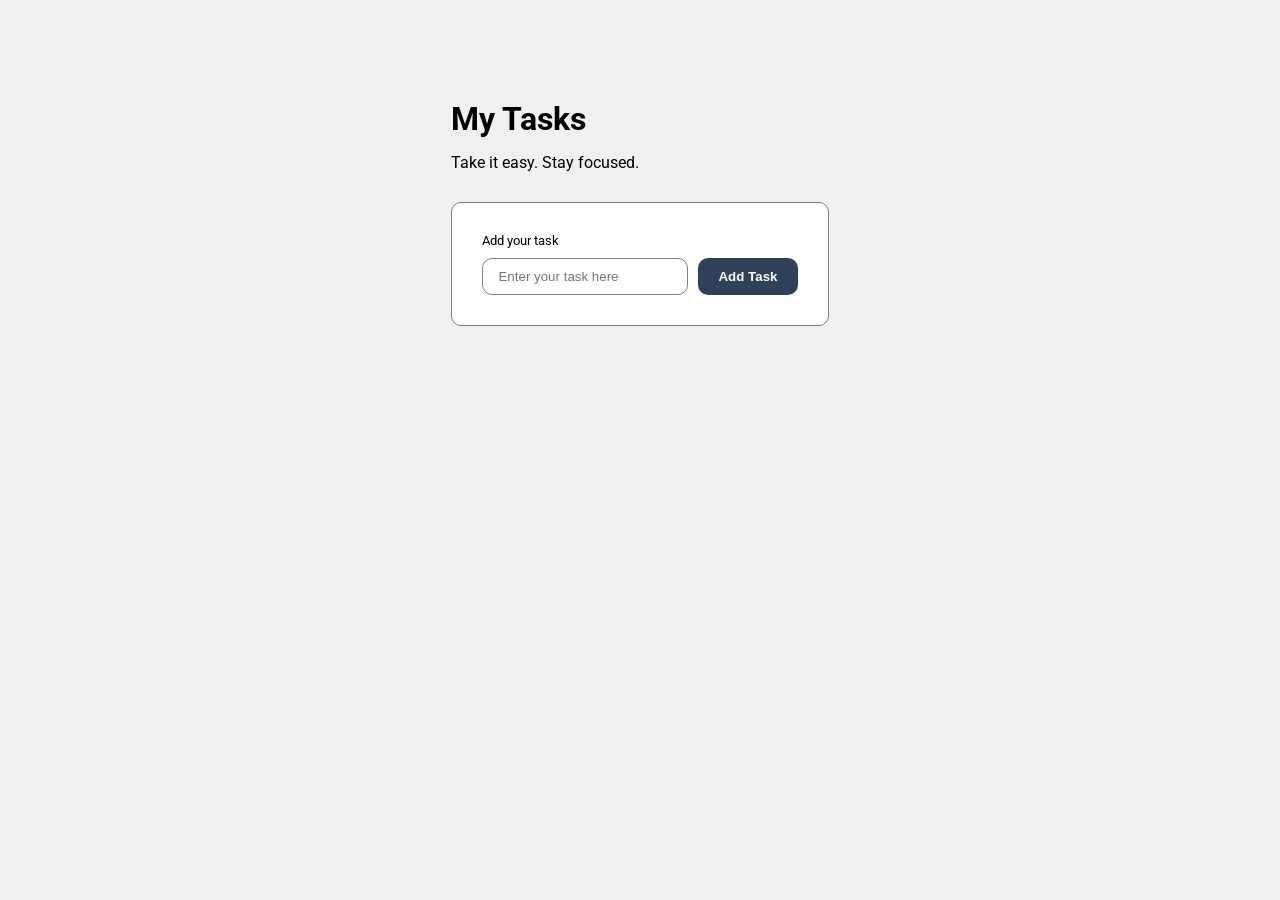
<file: 02-todolist/index.html>
<!DOCTYPE html>
<html lang="en">
<head>
    <meta charset="UTF-8">
    <meta name="viewport" content="width=device-width, initial-scale=1.0">
    <title>To Do List</title>
    <link rel="stylesheet" href="style.css">
</head>
<body>
    <div id="page">
        <header id="introduction">
            <h1>My Tasks</h1>
            <p>Take it easy. Stay focused.</p>
        </header>
        <main>
            <label for="input-task">Add your task</label>
            <form id="input-field">
                <input type="text" id="input-task" placeholder="Enter your task here">
                <button id="add-task">Add Task</button>
            </form>
        
        </main>
    </div>
    
    <script src="main.js"></script>
</body>
</html>
</file>
<file: 02-todolist/style.css>
@import url('https://fonts.googleapis.com/css2?family=Roboto:ital,wght@0,100..900;1,100..900&display=swap');

* {
    padding: 0;
    margin: 0;
    box-sizing: border-box;
}

body {
    display: flex;
    align-items: center;
    flex-direction: column;
    margin: 100px;
    gap: 50px;
    font-family: "Roboto";
    background-color: rgb(241, 239, 239);
}

#page {
    display: flex;
    flex-direction: column;
    gap: 30px;
}

#introduction {
    display: flex;
    flex-direction: column;
    gap: 15px;
}

main {
    background-color: white;
    border: 1px solid gray;
    border-radius: 10px;
    padding: 30px;
    display: flex;
    flex-direction: column;
    justify-content: center;
    gap: 10px;
}


/* Add Tasks */

#input-field {
    display: flex;
    gap: 10px;
}

#input-task {
    padding: 10px 20px;
    border-radius: 10px;
    border: 1px solid grey;
    padding-left: 15px;
}

label {
    font-size: 13px;
}

#add-task {
    background-color: #2E4159;
    display: flex;
    align-items: center;
    padding: 10px 20px;
    border-radius: 10px;
    border: none;
    color: white;
    font-weight: bold;
}

#add-task:hover {
    cursor: pointer;
}
</file>
